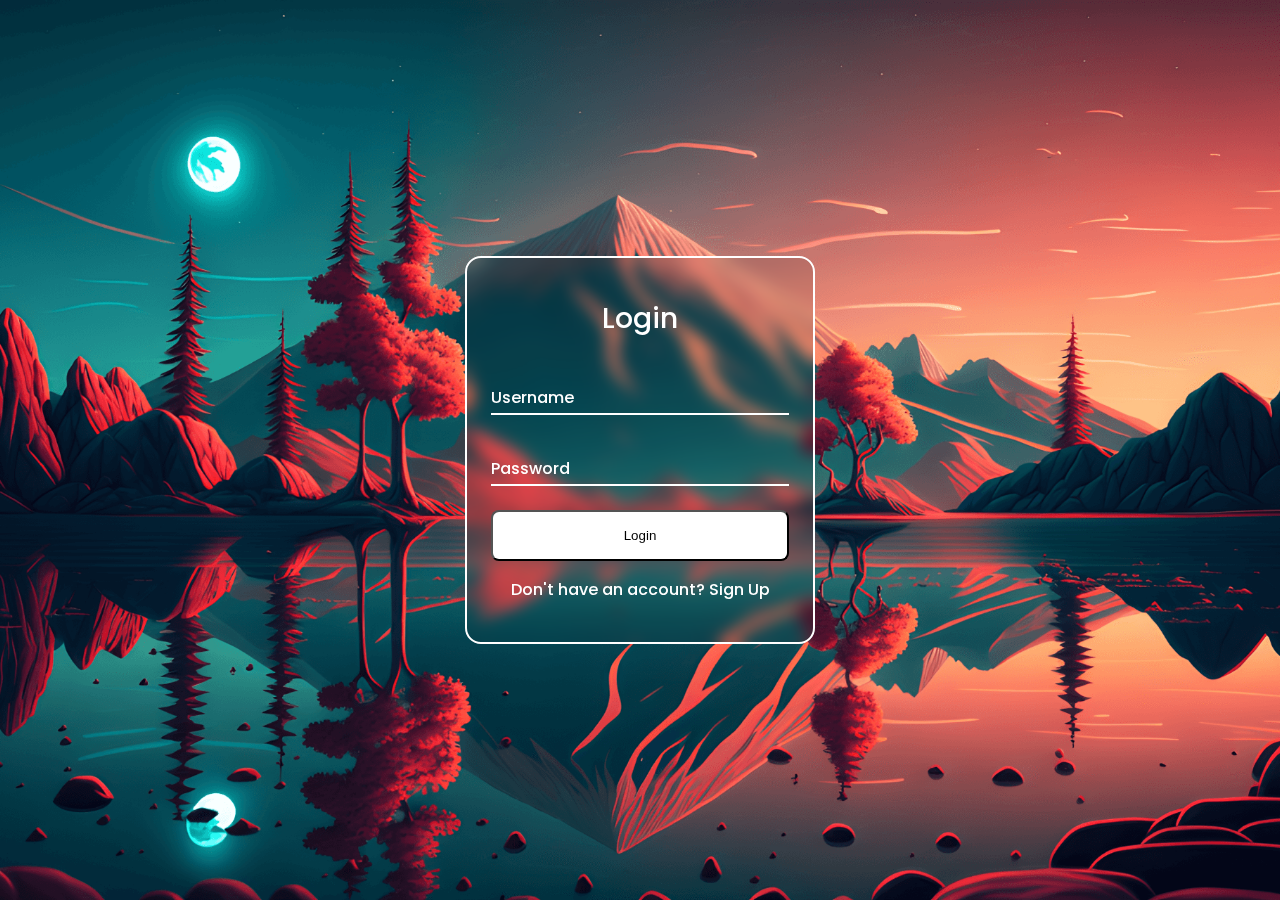
<file: index.html>
<!DOCTYPE html>
<html lang="en">
<head>
    <meta charset="UTF-8">
    <meta name="viewport" content="width=device-width, initial-scale=1.0">
    <title>RPS Login</title>
    <link rel="stylesheet" href="styles.css">
</head>
<body>
    <div class="login">
        <div class="login__form-box">
            <h1 id="form-title" class="login__title">Login</h1>

            <form id="auth-form">
                <div class="login__content">
                    <div class="login__box">
                        <div class="login__box-input">
                            <input type="text" id="username" required class="login__input" placeholder="">
                            <label for="username" class="login__label">Username</label>
                        </div>
                    </div>

                    <div class="login__box">
                        <div class="login__box-input">
                            <input type="password" id="password" required class="login__input" placeholder="">
                            <label for="password" class="login__label">Password</label>
                            <i class="ri-eye-off-line login__eye" id="toggle-password"></i>
                        </div>
                    </div>
                </div>

                <button type="submit" class="login__button">Login</button>

                <p class="login__register">
                    <span id="toggle-link">Don't have an account? Sign Up</span>
                </p>
            </form>
        </div>
    </div>

    <script src="script.js"></script>
</body>
</html>
</file>
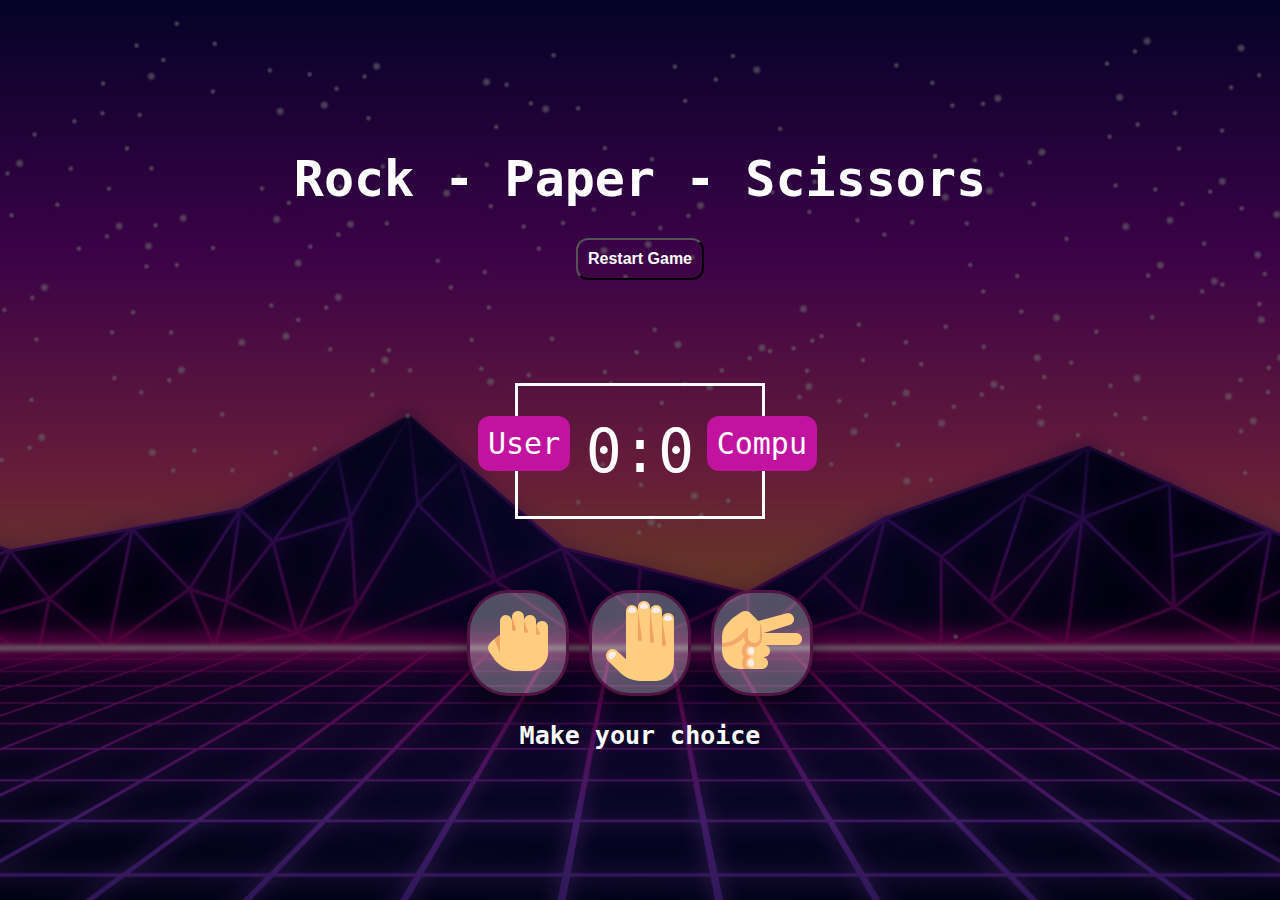
<file: Game/index.html>
<!DOCTYPE html>
<html lang="en">
<head>
  <meta charset="UTF-8">
  <meta name="viewport" content="width=device-width, initial-scale=1.0">
  <link rel="stylesheet" href="css/style.css">
  <link rel="stylesheet" href="css/modal.css">
  <title>Rock Paper Scissors</title>
</head>
<body>
  <header>
    <h1 class="title">Rock - Paper - Scissors</h1>
  </header>
  <div class="btn-container">  
    <button id="restart" class="restart-btn">Restart Game</button>
  </div>
  <div class="score-board">
    <div id="user-badge" class="badge">User</div>
    <div id="cpu-badge" class="badge">Compu</div>
    <span id="user-score">0</span>:<span id="cpu-score">0</span>
  </div>
  <div class="choices">
    <div id="rock" class="choice">
      <img src="images/rock.png" alt="">
    </div>
    <div id="paper" class="choice">
      <img src="images/paper.png" alt="">
    </div>
    <div id="scissors" class="choice">
      <img src="images/scissors.png" alt="">
    </div>
  </div>
  <h2>Make your choice</h2>

  <!-- Modal -->
  <div class="modal">
    <div id="result" class="modal-content"></div>
  </div>
  <script src="js/main.js"></script>
</body>
</html>
</file>
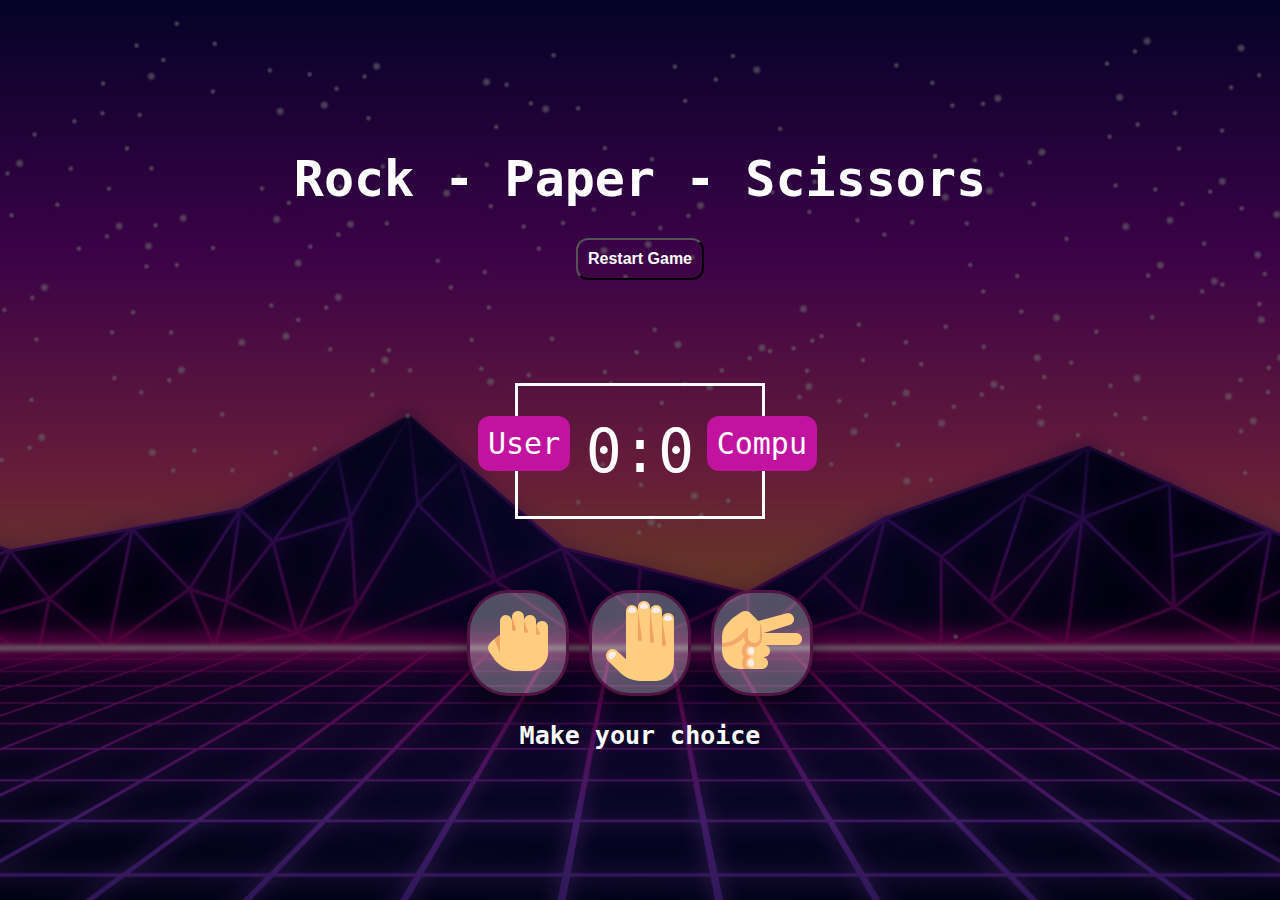
<file: Game/game.html>
<!DOCTYPE html>
<html lang="en">
<head>
  <meta charset="UTF-8">
  <meta name="viewport" content="width=device-width, initial-scale=1.0">
  <link rel="stylesheet" href="css/style.css">
  <link rel="stylesheet" href="css/modal.css">
  <title>Rock Paper Scissors</title>
</head>
<body>
  <header>
    <h1 class="title">Rock - Paper - Scissors</h1>
  </header>
  <div class="btn-container">  
    <button id="restart" class="restart-btn">Restart Game</button>
  </div>
  <div class="score-board">
    <div id="user-badge" class="badge">User</div>
    <div id="cpu-badge" class="badge">Compu</div>
    <span id="user-score">0</span>:<span id="cpu-score">0</span>
  </div>
  <div class="choices">
    <div id="rock" class="choice">
      <img src="images/rock.png" alt="">
    </div>
    <div id="paper" class="choice">
      <img src="images/paper.png" alt="">
    </div>
    <div id="scissors" class="choice">
      <img src="images/scissors.png" alt="">
    </div>
  </div>
  <h2>Make your choice</h2>

  <!-- Modal -->
  <div class="modal">
    <div id="result" class="modal-content"></div>
  </div>
  <script src="js/main.js"></script>
</body>
</html>
</file>
<file: styles.css>
@import url("https://fonts.googleapis.com/css2?family=Poppins:wght@400;500&display=swap");

:root {
    --white-color: hsl(0, 0%, 100%);
    --black-color: hsl(0, 0%, 0%);
    --body-font: "Poppins", sans-serif;
    --h1-font-size: 1.75rem;
    --normal-font-size: 1rem;
    --small-font-size: 0.813rem;
    --font-medium: 500;
}

* {
    box-sizing: border-box;
    padding: 0;
    margin: 0;
}

body {
    font-size: var(--normal-font-size);
    font-family: var(--body-font);
    color: var(--white-color);
    display: flex;
    justify-content: center;
    align-items: center;
    height: 100vh;
    background-image: url("./images/bg.png");
    background-size: cover;
    background-position: center;
    background-repeat: no-repeat;
    background-attachment: fixed;
}

.login {
    position: relative;
    display: flex;
    align-items: center;
    justify-content: center;
    height: 100vh;
}

.login__img {
    position: absolute;
    width: 100%;
    height: 100%;
    object-fit: cover;
}

.login__form-box {
    position: relative;
    background-color: hsla(0, 0%, 10%, 0.1);
    border: 2px solid var(--white-color);
    padding: 2.5rem 1.5rem;
    border-radius: 1rem;
    backdrop-filter: blur(8px);
    text-align: center;
    width: 350px;
    transition: all 0.3s ease-in-out;
}

.login__title {
    font-size: var(--h1-font-size);
    font-weight: var(--font-medium);
    margin-bottom: 2rem;
}

.login__content {
    display: grid;
    row-gap: 1.75rem;
    margin-bottom: 1.5rem;
}

.login__box {
    border-bottom: 2px solid var(--white-color);
}

.login__box-input {
    position: relative;
    display: flex;
    flex-direction: column;
}

.login__input {
    width: 100%;
    padding: 0.8rem;
    background: none;
    color: var(--white-color);
    border: none;
    outline: none;
}

.login__label {
    position: absolute;
    top: 13px;
    left: 0;
    font-weight: var(--font-medium);
    transition: 0.3s;
}

.login__input:focus + .login__label,
.login__input:not(:placeholder-shown) + .login__label {
    top: -12px;
    font-size: var(--small-font-size);
}

.login__button {
    width: 100%;
    padding: 1rem;
    border-radius: 0.5rem;
    background-color: var(--white-color);
    font-weight: var(--font-medium);
    cursor: pointer;
    margin-bottom: 1rem;
}

.login__register {
    text-align: center;
}

.login__register span {
    color: var(--white-color);
    font-weight: var(--font-medium);
    cursor: pointer;
}

/* Responsive Adjustments */
@media screen and (max-width: 800px) {
    body {
        background-size: cover;
        background-position: center;
    }

    .login__form-box {
        width: 90%;
        max-width: 350px;
        padding: 1.5rem;
    }
}

@media screen and (max-width: 500px) {
    .login__form-box {
        width: 95%;
        padding: 1.2rem;
    }

    h2 {
        font-size: 1.5rem;
    }

    input {
        font-size: 1rem;
        padding: 10px;
    }

    .login__button {
        font-size: 1rem;
        padding: 10px;
    }
}
</file>
<file: Game/css/style.css>
*{
  box-sizing: border-box;
  margin: 0;
  padding: 0;
}

html{
  font-size: 62.5%;
}

body{
  display: flex;
  flex-direction: column;
  justify-content: center;
  align-items: center;
  min-height: 100vh;
  background: linear-gradient(rgba(0, 0, 0, 0.6), rgba(0, 0, 0, 0.6)), url("../images/background.jpg");
  background-attachment: scroll;
  background-repeat: no-repeat;
  background-size: cover;
  background-position: center;
  background-color: #140330;
  font-family: monospace;
  font-size: 1.6rem;
  padding: 30px 0;
}

header{
  text-align:center; 
  color: white;
  font-size: 2.5rem;
}

/* ------------------------------Restart button */
.btn-container{
  text-align: center;
}

.restart-btn{
  color: white;
  background-color: transparent;
  border-radius: 12px;
  padding: 10px 10px;
  font-weight: bold;
  font-size: 1.6rem;
  cursor: pointer;
  transition: all 0.3s ease;
  margin-top: 30px;
}

.restart-btn:hover{
  cursor: pointer;
  background-color: white;
  color: black;
}

/* ------------------------------Score board */
.score-board{
  margin: 8% 0 4%;
  text-align: center;
  color: white;
  border: 3px solid white;
  width: 250px;
  font-size: 6rem;
  padding: 30px 10px;
  position: relative
}

.badge{
  background:#c112a0;
  font-size: 3rem;
  padding: 10px 10px;
  border-radius: 12px;
}

#user-badge{
  position: absolute;
  left: -40px;
}

#cpu-badge{
  position: absolute;
  right: -55px;
}

/* ------------------------------Player choices */
.choices{
  display: flex;
  justify-content: center;
  margin: 20px 0 25px;
}

.choices .choice{
  cursor: pointer;
  border: 3px solid  #531345;
  background-color: rgba(255, 255, 255, 0.3);
  border-radius: 40%;
  box-shadow: 0 12px 16px 0 rgba(0,0,0,0.24), 0 17px 50px 0 rgba(0,0,0,0.19);
  transition: all 0.1s ease;
}

.choices .choice:nth-child(2){
  margin: 0 20px;
}

.choices .choice:hover{
  cursor: pointer;
  background: #531345;
}

.choices .choice img{
  width: 100%;
}

h2{
  text-align: center;
  color: white;
  font-size: 2.5rem;
}

/* ------------------------------Modal */
.text-win{
  color: #289a28;
  font-size: 4rem;
}

.text-lose{
  color: #ff0000;
  font-size: 4rem;
}

.modal-content p{
  font-size: 1.8rem;
}

/* ------------------------------Media Queries */

@media screen and (max-width: 480px){
  body{
    padding: 0 22px;
  }
  .title{
    font-size: 3.5rem;
  }

  /* --------------Restart button */
  .restart-btn{
    font-size: 1rem;
    margin-top: 20px;
  }
  
  /* --------------Player choices */
  .choices .choice:nth-child(2){
    margin: 0 10px;
  }
  h2{
    font-size: 2rem;
  }

  /* --------------Score board */
  .score-board{
    font-size: 5rem;
    width: 180px;
  }
  .badge{
    font-size: 2rem;
  }

  /* --------------Score board */
  .text-win{
    font-size: 3rem;
  }
  .text-lose{
    font-size: 3rem;
  }
  .modal-content p{
    font-size: 1.5rem;
  }
}
</file>
<file: Game/css/modal.css>
.modal{
  display: none;
  position: fixed;
  z-index: 1;
  left: 0;
  top: 0;
  height: 100%;
  width: 100%;
  overflow: auto;
  text-align: center;
  background-color: rgba(26, 5, 21, 0.5);
}

.modal-content{
  position: relative;
  display: flex;
  flex-direction: column;
  justify-content: center;
  margin: 15% auto;
  width: 80%;
  max-width: 300px;
  height: 150px;
  background-color: white;
  border-radius: 12px;
  box-shadow: 0 12px 16px 0 rgba(0,0,0,0.24), 0 17px 50px 0 rgba(0,0,0,0.19);
  padding: 20px;
  animation-name: modalopen;
  animation-duration: 1s; 
  align-self: center;
}

.modal-content h1{
  margin-bottom: 5px;
}

.close{
  display: inline-block;
  position: absolute;
  top: 15px;
  right: 15px;
  cursor: pointer;
  background-image: url("../images/close.svg");
  background-repeat: no-repeat;
  background-position: center;
  background-size: contain;
  width: 20px;
  height: 20px;
}

@keyframes modalopen{
  from{
    opacity: 0;
  }

  to{
    opacity: 1;
  }
}
</file>
